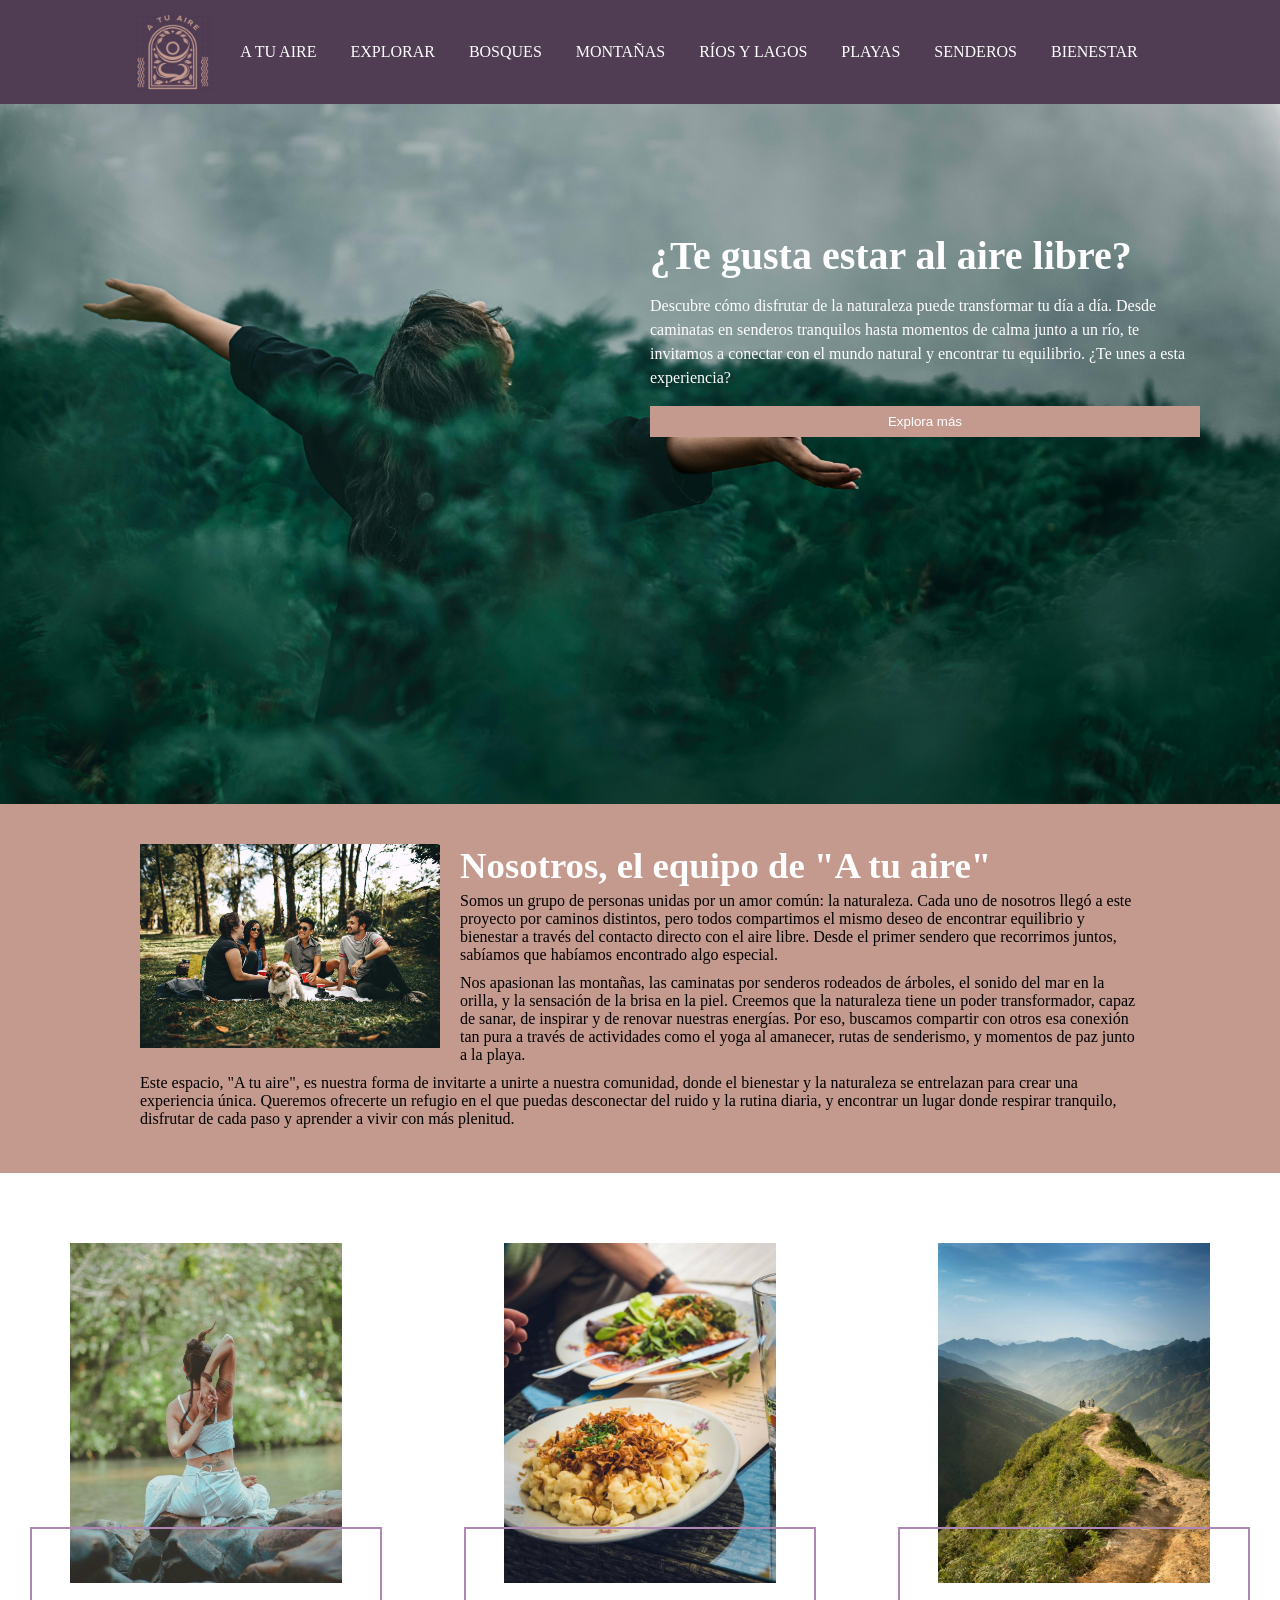
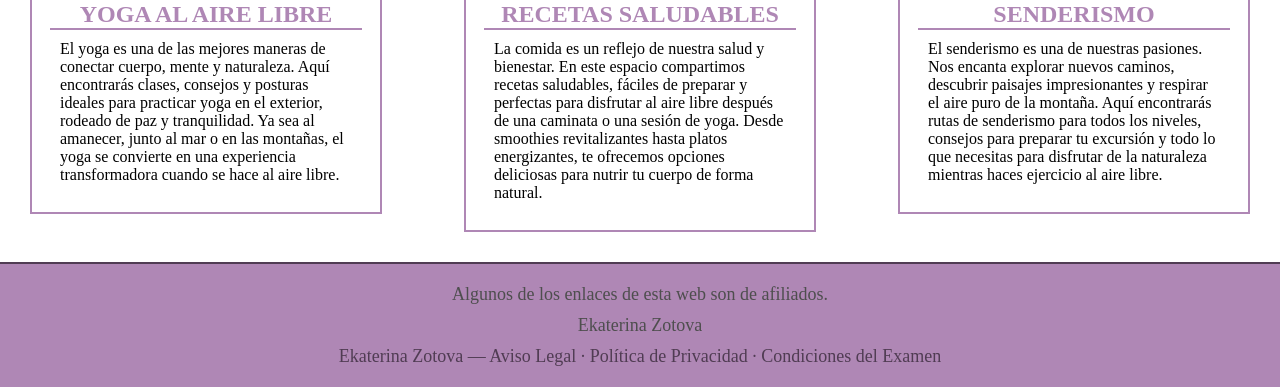
<file: index_ZotovaEkaterina.html>
<!doctype html>
<html lang="es">

<head>
    <meta charset="UTF-8" />
    <meta http-equiv="X-UA-Compatible" content="IE=edge" />
    <meta name="viewport" content="width=device-width, initial-scale=1.0" />
    <link rel="stylesheet" href="./style_ZotovaEkaterina.css" />
    <title>A tu aire</title>
</head>

<body>
    <header>
        <img src="./imagenes/logo.jpg" alt="Logo A tu aire" id="logo" />
        <nav>
            <ul class="nav-links">
                <li><a href="#atuaire">A tu aire</a></li>
                <li><a href="#explorar">Explorar</a></li>
                <li><a href="#bosques">Bosques</a></li>
                <li><a href="#montañas">Montañas</a></li>
                <li><a href="#riosylagos">Ríos y Lagos</a></li>
                <li><a href="#playas">Playas</a></li>
                <li><a href="#senderos">Senderos</a></li>
                <li><a href="#bienestar">Bienestar</a></li>
            </ul>
        </nav>
    </header>
    <main>
        <section id="banner">
            <h1>¿Te gusta estar al aire libre?</h1>
            <p>
                Descubre cómo disfrutar de la naturaleza puede transformar tu día a
                día. Desde caminatas en senderos tranquilos hasta momentos de calma
                junto a un río, te invitamos a conectar con el mundo natural y
                encontrar tu equilibrio. ¿Te unes a esta experiencia?
            </p>
            <button type="button">Explora más</button>
        </section>
        <section id="sobre-nosotros">
            <div class="nosotros-container">
                <figure class="foto-nosotros">
                    <img id="nosotros" src="./imagenes/nosotros.jpg" alt="Equipo haciendo picnic al aire libre" />
                </figure>
                <h2>Nosotros, el equipo de "A tu aire"</h2>
                <p>
                    Somos un grupo de personas unidas por un amor común: la naturaleza.
                    Cada uno de nosotros llegó a este proyecto por caminos distintos,
                    pero todos compartimos el mismo deseo de encontrar equilibrio y
                    bienestar a través del contacto directo con el aire libre. Desde el
                    primer sendero que recorrimos juntos, sabíamos que habíamos
                    encontrado algo especial.
                </p>
                <p>
                    Nos apasionan las montañas, las caminatas por senderos rodeados de
                    árboles, el sonido del mar en la orilla, y la sensación de la brisa
                    en la piel. Creemos que la naturaleza tiene un poder transformador,
                    capaz de sanar, de inspirar y de renovar nuestras energías. Por eso,
                    buscamos compartir con otros esa conexión tan pura a través de
                    actividades como el yoga al amanecer, rutas de senderismo, y
                    momentos de paz junto a la playa.
                </p>
                <p>
                    Este espacio, "A tu aire", es nuestra forma de invitarte a unirte a
                    nuestra comunidad, donde el bienestar y la naturaleza se entrelazan
                    para crear una experiencia única. Queremos ofrecerte un refugio en
                    el que puedas desconectar del ruido y la rutina diaria, y encontrar
                    un lugar donde respirar tranquilo, disfrutar de cada paso y aprender
                    a vivir con más plenitud.
                </p>
            </div>
        </section>
        <section id="actividades">
            <article>
                <img src="./imagenes/yoga.jpg"
                    alt="Chica en el traje de yoga planco haciendo yoga santada en la pierda cerca del rio en el bosque " />

                <div class="article-line">
                    <h3>Yoga al aire libre</h3>
                    <p>
                        El yoga es una de las mejores maneras de conectar cuerpo, mente y
                        naturaleza. Aquí encontrarás clases, consejos y posturas ideales
                        para practicar yoga en el exterior, rodeado de paz y tranquilidad.
                        Ya sea al amanecer, junto al mar o en las montañas, el yoga se
                        convierte en una experiencia transformadora cuando se hace al aire
                        libre.
                    </p>
                </div>
            </article>
            <article>
                <img src="./imagenes/receta.jpg" alt="Dos platos con la comida saludable" />
                <div class="article-line">
                    <h3>Recetas saludables</h3>
                    <p>
                        La comida es un reflejo de nuestra salud y bienestar. En este
                        espacio compartimos recetas saludables, fáciles de preparar y
                        perfectas para disfrutar al aire libre después de una caminata o
                        una sesión de yoga. Desde smoothies revitalizantes hasta platos
                        energizantes, te ofrecemos opciones deliciosas para nutrir tu
                        cuerpo de forma natural.
                    </p>
                </div>
            </article>
            <article>
                <img src="./imagenes/senderismo.jpg" alt="Camino de senderismo entre las montanas verdes" />
                <div class="article-line">
                    <h3>Senderismo</h3>
                    <p>
                        El senderismo es una de nuestras pasiones. Nos encanta explorar
                        nuevos caminos, descubrir paisajes impresionantes y respirar el
                        aire puro de la montaña. Aquí encontrarás rutas de senderismo para
                        todos los niveles, consejos para preparar tu excursión y todo lo
                        que necesitas para disfrutar de la naturaleza mientras haces
                        ejercicio al aire libre.
                    </p>
                </div>
            </article>
        </section>
    </main>

    <footer>
        <p>Algunos de los enlaces de esta web son de afiliados.</p>
        <p>
            <a href="https://github.com/zookatt/HTML-CSS-Repaso">Ekaterina Zotova</a>
        </p>
        <p>
            <small>
                Ekaterina Zotova — Aviso Legal · Política de Privacidad · Condiciones
                del Examen
            </small>
        </p>
    </footer>
</body>

</html>
</file>
<file: style_ZotovaEkaterina.css>
/*
gris: #4e4e4e;
lila: #503c53;
lila_claro: #af87b5
rosa: #c49a8f;

*/
*,
*::before,
*::after {
  box-sizing: border-box;
  margin: 0;
  padding: 0;
}

:root {
  /* Colors */
  --color-gris: #4e4e4e;
  --color-lila: #503c53;
  --color-blanco: #fefefe;
  --color-lila-claro: #af87b5;
  --color-rosa: #c49a8f;
}

/* HEADER */
#logo {
  width: 80px;
}
header {
  display: flex;
  gap: 18px;
  justify-content: center;
  align-items: center;
  position: relative;
  z-index: 10;
  background-color: var(--color-lila);
  padding: 12px;
}
.nav-links {
  display: flex;
  gap: 18px;
}
.nav-links li {
  list-style: none;
  padding: 8px;
}
.nav-links li a {
  text-decoration: none;
  color: var(--color-blanco);
  text-transform: uppercase;
  cursor: pointer;
}

.nav-links li:hover {
  background-color: var(--color-rosa);
  border-radius: 10px;
}
/* BANNER */
#banner {
  background-image: url("./imagenes/paisaje.jpg");
  background-size: cover;
  background-position: start;
  background-repeat: no-repeat;

  min-height: 700px; /* o 100vh si lo quieres a pantalla completa */
  padding: 60px;

  display: flex;
  flex-direction: column;
  justify-content: flex-start; /* centra verticalmente */
  align-items: flex-end;
  gap: 16px;
  padding: 80px;
  color: var(--color-blanco);
}

#banner h1,
#banner p,
#banner button {
  width: 550px;

  align-items: start;
}

#banner h1 {
  font-size: 2.5rem;
  line-height: 1.1;
  text-align: left;
  margin-top: 50px;
}

#banner p {
  line-height: 1.5;
  text-align: left;
}

#banner button {
  border: none;
  background-color: var(--color-rosa);
  color: var(--color-blanco);
  cursor: pointer;
  padding: 8px 10px;
}

#banner button:hover {
  background-color: var(--color-gris);
}
/* NOSOTROS */
#sobre-nosotros {
  background-color: var(--color-rosa);
  padding: 40px 40px;
}

h2 {
  color: var(--color-blanco);

  font-size: 2.3rem;
}

#nosotros {
  width: 300px;
  height: auto;
}

.nosotros-container {
  max-width: 1000px;
  margin: 0 auto;
}
.nosotros-container p {
  padding: 5px 0;
}

.foto-nosotros {
  float: left;
  width: 300px;
  margin: 0 20px 20px 0;
}

.foto-nosotros img {
  width: 100%;
  display: block;
}

/* ACTIVIDADES */

#actividades img {
  width: 600px;
  max-width: 100%;
  height: auto;
  padding: 40px;
}
h3 {
  color: var(--color-lila-claro);
  font-size: 1.5rem;
  text-transform: uppercase;
  cursor: pointer;
}

h3:hover {
  color: var(--color-lila);
}
#actividades {
  display: flex;
  justify-content: space-between;
  margin: 20px;
}

#actividades article {
  text-align: center;
  padding: 10px;
  width: 30%;
}
.article-line {
  margin-top: -100px;
  border: 2px solid var(--color-lila-claro);
  padding: 72px 18px 18px;
  position: relative;
}

#actividades article p {
  border-top: 2px solid var(--color-lila-claro);
  text-align: start;
  width: 100%;
  padding: 10px;
}

/* FOOTER */
footer {
  border-top: 2px solid var(--color-lila);
  background-color: var(--color-lila-claro);
  display: flex;
  flex-direction: column;
  padding: 20px;
  align-items: center;
  gap: 10px;
}

footer p {
  color: var(--color-gris);
  font-size: 18px;
}
footer p a {
  color: var(--color-gris);
  list-style: none;
  text-decoration: none;
}
footer p small {
  color: var(--color-lila);
  font-size: 18px;
}
</file>
